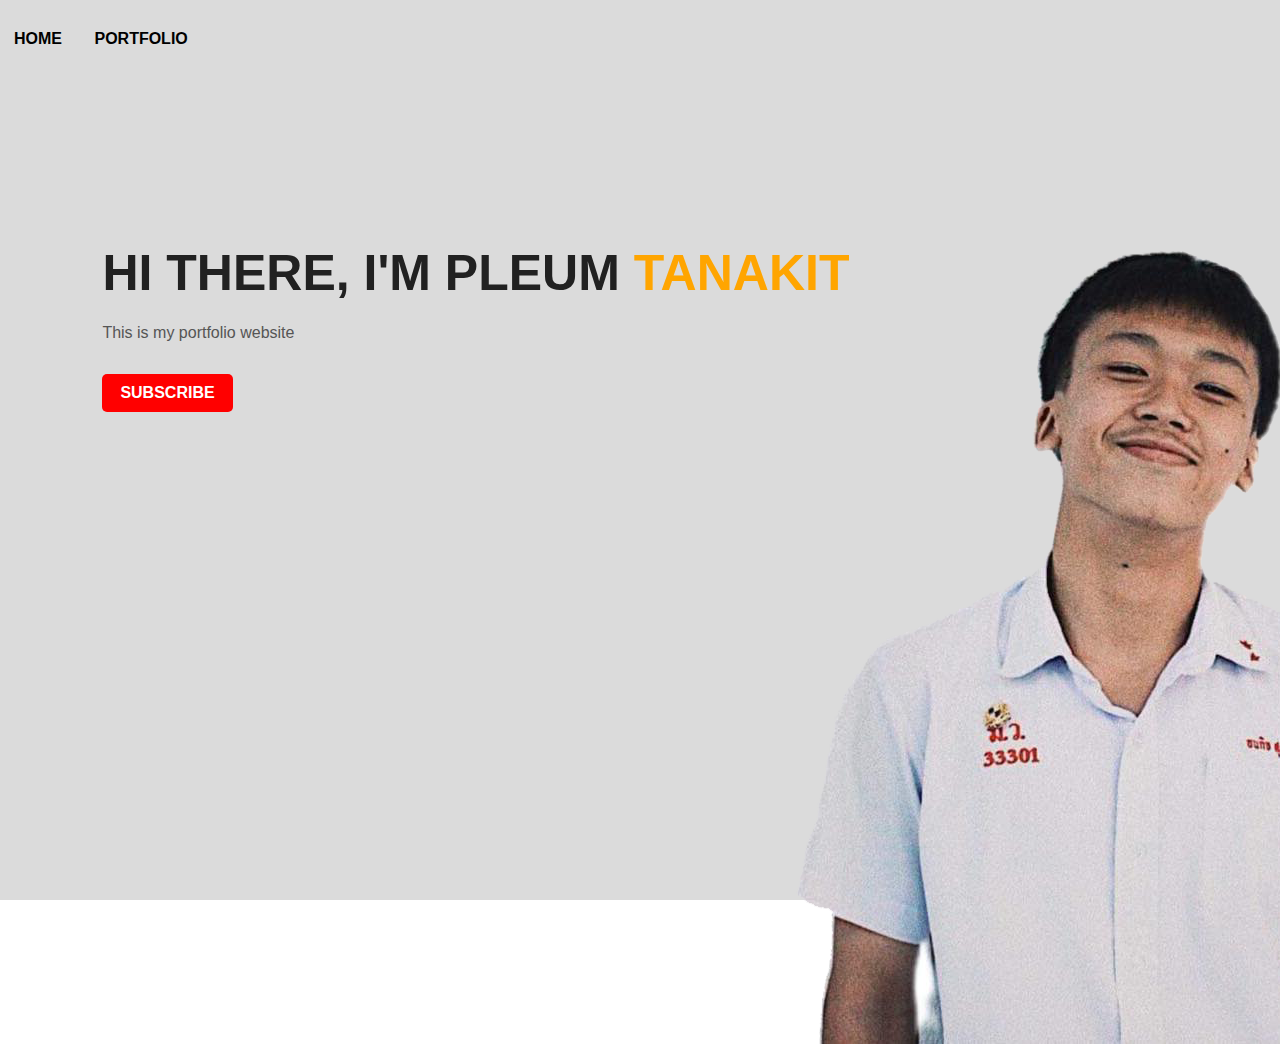
<file: index.html>
<!DOCTYPE html>
<html lang="en">
<head>
    <meta charset="UTF-8">
    <meta http-equiv="X-UA-Compatible" content="IE=edge">
    <meta name="viewport" content="width=device-width, initial-scale=1.0">
    <title>Main Page</title>
    <link rel="stylesheet" href="styles.css">
</head>
<body>
    <div class="hero">
        <nav>


            <ul>
                <li><a href="index.html">HOME</a></li>
                <li><a href="page2.html">PORTFOLIO</a></li>
                
            </ul>
        </nav>
        <div class="detel">
            <h1>HI THERE, I'M PLEUM <span>TANAKIT</span></h1>
            <p>This is my portfolio website </p>
            
            <a href="#">SUBSCRIBE</a>
            
        </div>
        <div class="images">
            <img src="images/PL2.png" alt="">
            
        </div>

    </div>
    
</body>
</html>
</file>
<file: styles.css>
*{
    margin: 0;
    padding: 0;
    font-family: sans-serif;
}

.hero{
    position: relative;
    width: 100%;
    height: 100vh;
    background: #dbdbdb;
}

nav{
    display: flex;
    width: 100%;
    margin: auto;
    padding: 20px 0;
    align-items: center;
    justify-content: space-between;
}

nav ul li{
    display: inline-block;
    list-style: none;
    margin: 10px 14px;
}

nav ul li a{
    text-decoration: none;
    color: rgb(0, 0, 0);
    font-weight: bold;
}


nav ul li a:hover{
    color: rgb(255, 0, 0);
}

.detel{
    margin-left: 8%;
    margin-top: 13%;

}
.detel h1{
    font-size: 50px;
    color: #212121;
    margin-bottom: 20px;
}

span{
    color: orange;
}
.detel p{
    color: #555;
    line-height: 22px;

}

.detel a{
    background: #ff0000;
    padding: 10px 18px;
    text-decoration: none;
    font-weight: bold;
    color: #fff;
    display: inline-block;
    margin: 30px 0;
    border-radius: 5px;
}

.images{
    width: 45%;
    height: 100%;
    position: absolute;
    bottom: 0;
    right: 50px;
    transform: translateX(-50%);
    transition: bottom 1s, left 1s;
}
.hero{
    position: relative;
    width: 100%;
    height: 100vh;
    background: #dbdbdb;
}
</file>
